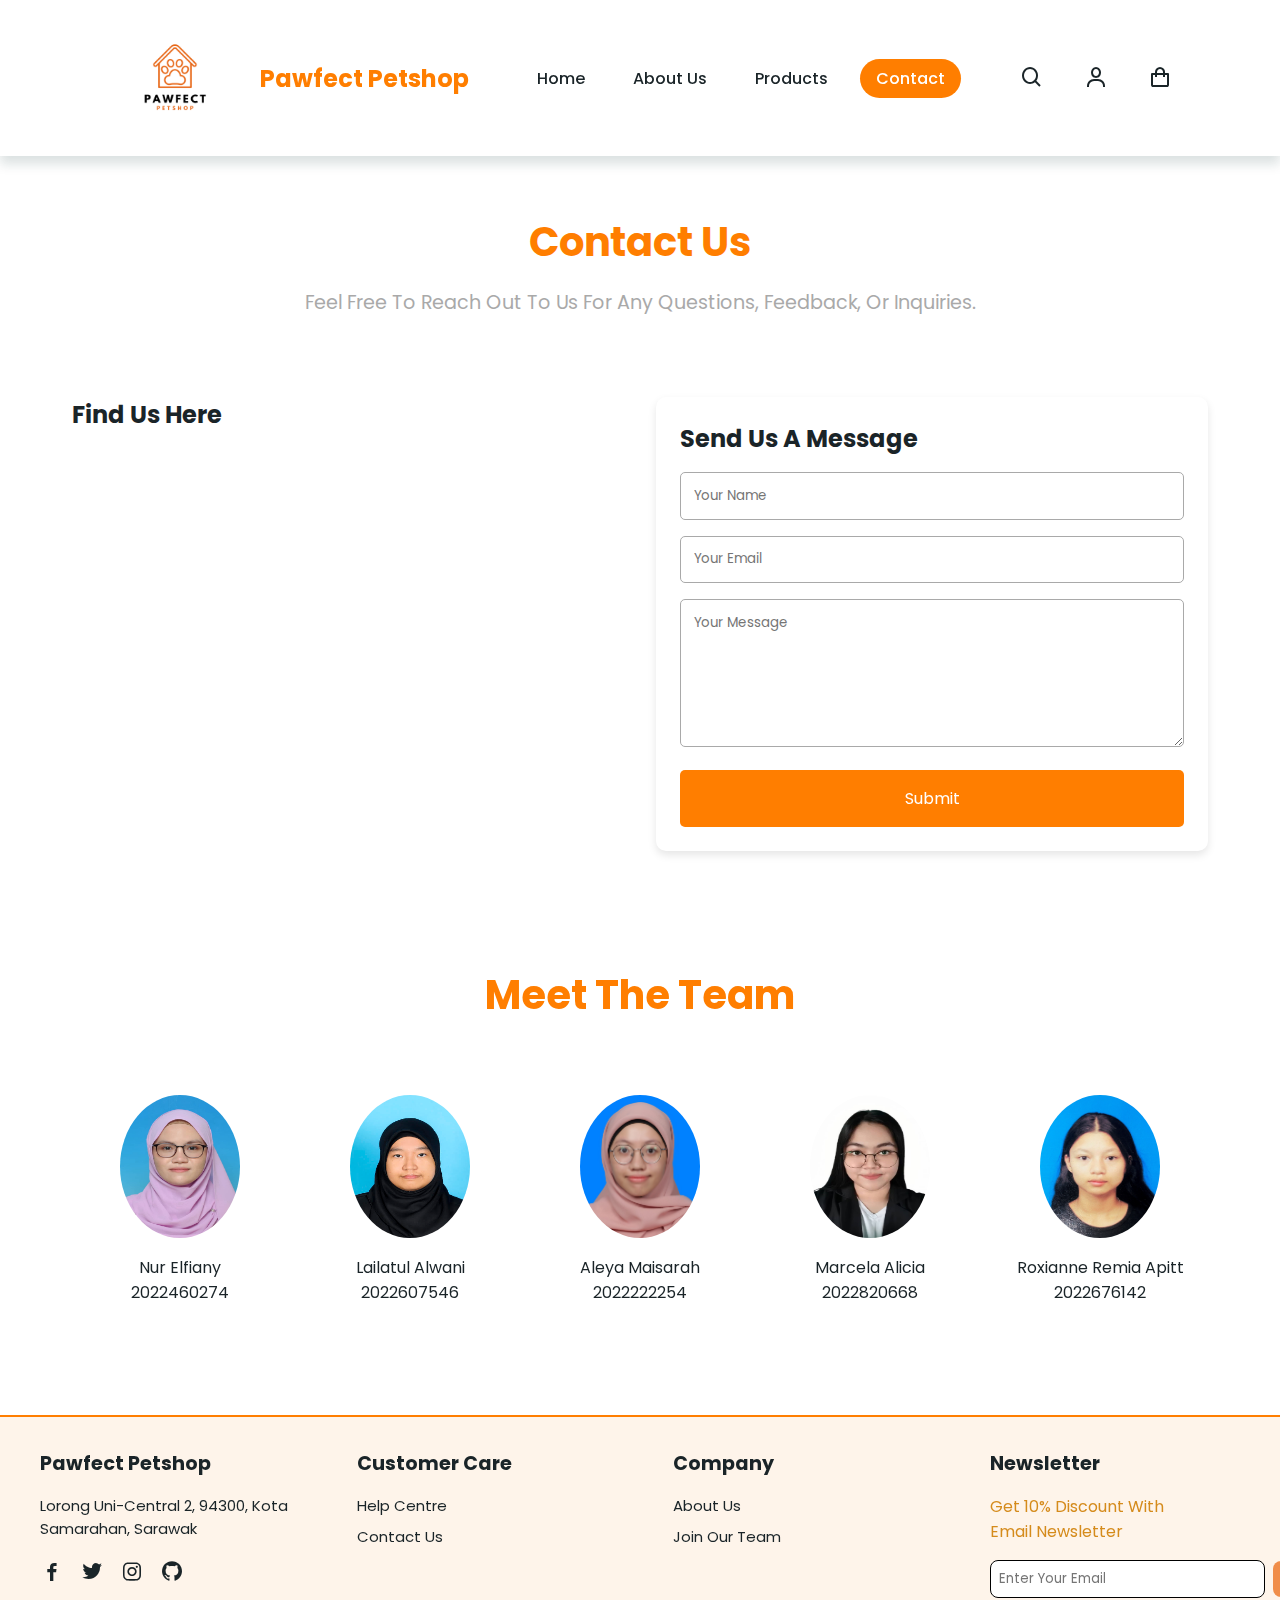
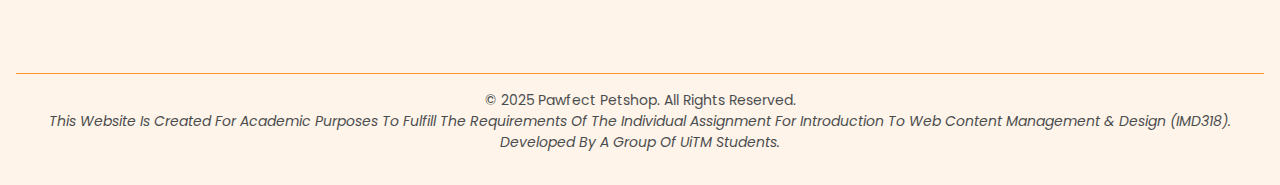
<file: contact.html>
<!DOCTYPE html>
<html lang="en">
<head>
   <meta charset="UTF-8">
   <meta name="viewport" content="width=device-width, initial-scale=1.0">
   <title>Pawfect Petshop</title>
   <link rel="stylesheet" href="style.css">
   <link href='https://unpkg.com/boxicons@2.1.4/css/boxicons.min.css' rel='stylesheet'>
   <link rel= "shortcut Icon" type="image/png" href="icon/pawfect.png">
   <link rel="stylesheet" href="https://cdn.jsdelivr.net/npm/swiper@11/swiper-bundle.min.css" />
<style>
   .navbar a.active {
   color: white; 
   background-color: var(--light-orange-color); 
   border-radius: 5rem; 
}
</style>
</head>

<body>
   <header>
      <div class="logo-container">
         <img src="icon/pawfect.png" alt="Logo" width="150" height="auto">
         <a href="index.html" class="logo">Pawfect Petshop</a>
      </div>
      
      <div class="bx bx-menu" id="menu-icon"></div>

      <ul class="navbar">
         <li><a href="index.html">Home</a></li>
         <li><a href="about.html">About Us</a></li>
         <li><a href="products.html">Products</a></li>
         <li><a href="contact.html" class="active">Contact</a></li>

      </ul>

      <div class="icons">
         <i class='bx bx-search'></i>
         <i class="bx bx-user" id="userIcon"></i>
         <div id="userProfile" style="display: none;">
             <h3>Welcome, User!</h3>
             <p>Please Log In first!</p>
         </div>
         <i class='bx bx-shopping-bag'></i>
       </div>
   </header>
   

  <section class="contact-section">
    <div class="contact-header">
      <h1>Contact Us</h1>
      <p>Feel free to reach out to us for any questions, feedback, or inquiries.</p>
    </div>
    <div class="contact-grid">
      <div>
        <h2>Find Us Here</h2>
        <iframe 
          src="https://www.google.com/maps/embed?pb=!1m18!1m12!1m3!1d3959.123456!2d110.1234567!3d1.2345678!2m3!1f0!2f0!3f0!3m2!1i1024!2i768!4f13.1!3m3!1m2!1s0x31fbc1234abcd567%3A0x123456789abcd1234!2sLorong%20Uni-Central%202%2C%2094300%20Kota%20Samarahan%2C%20Sarawak!5e0!3m2!1sen!2smy!4v1234567890" 
          allowfullscreen="" loading="lazy" referrerpolicy="no-referrer-when-downgrade">
        </iframe>
      </div>
      
      <div class="contact-form">
        <h2>Send Us a Message</h2>
        <form action="#" method="post">
          <input type="text" name="name" placeholder="Your Name" required>
          <input type="email" name="email" placeholder="Your Email" required>
          <textarea name="message" rows="6" placeholder="Your Message" required></textarea>
          <button type="submit">Submit</button>
        </form>
      </div>
    </div>
  </section>

  <section id="team">
   <h1>Meet the Team</h1>
   <div class="team-container">
      <div class="team-member">
         <img src="team members/el.jpg" alt="Member 1">
         <p>Nur Elfiany</p>
         <p>2022460274</p>
      </div>
      <div class="team-member">
         <img src="team members/laila.jpg"Member 2">
         <p>Lailatul Alwani </p>
         <p>2022607546</p>
      </div>
      <div class="team-member">
         <img src="team members/aleya.jpg" alt="Member 3">
         <p>Aleya Maisarah</p>
         <p>2022222254</p>
      </div>
      <div class="team-member">
         <img src="team members/marcela.jpg" alt="Member 4">
         <p>Marcela Alicia</p>
         <p>2022820668</p>
      </div>
      <div class="team-member">
         <img src="team members/roxianne.jpg" alt="Member 5">
         <p>Roxianne Remia Apitt</p>
         <p>2022676142</p>
      </div>
   </div>
</section>


  <script src="main.js"></script>
</body>
</html>


<section class="footer" id="footer">
   <div class="footer-container">
      <div class="footer-box">
         <a href="index.html" class="logo">Pawfect Petshop</a>
         <p>
           <a href="https://www.google.com/maps/place/Lorong+Uni-Central+2,+94300+Kota+Samarahan,+Sarawak" 
           target="_blank" rel="noopener noreferrer">
              Lorong Uni-Central 2, 94300, Kota Samarahan, Sarawak
           </a>
        </p>
        
         <div class="social">
           <a href="https://web.facebook.com/?_rdc=1&_rdr" target="_blank" rel="noopener noreferrer">
               <i class='bx bxl-facebook'></i>
            </a>
       <a href="https://twitter.com/" target="_blank" rel="noopener noreferrer">
          <i class='bx bxl-twitter'></i>
       </a>
       <a href="https://www.instagram.com/" target="_blank" rel="noopener noreferrer">
          <i class='bx bxl-instagram'></i>
       </a>
       <a href="https://github.com/" target="_blank" rel="noopener noreferrer">
          <i class='bx bxl-github'></i>
       </a>
         </div>
      </div>

      <div class="footer-box">
         <h2>Customer Care</h2>
         <a href="#" id="helpLink">Help Centre</a>

         <script>
         document.getElementById('helpLink').addEventListener('click', function(event) {
            event.preventDefault();
            alert("For help, check out our FAQ section or reach out to us at support@pawfectpetshop.com");
         });
         </script>
         
         <a href="contact.html">Contact Us</a>
      </div>

      <div class="footer-box">
         <h2>Company</h2>
         <a href="about.html">About Us</a>
         <a href="#" id="joinLink">Join Our Team</a>

         <script>
         document.getElementById('joinLink').addEventListener('click', function(event) {
            event.preventDefault();
            alert("Interested in joining us? Please send your resume to jobs@pawfectpetshop.com.");
         });
         </script>
         
      </div>

      <div class="footer-box">
       <h2>Newsletter</h2>
       <p>Get 10% Discount with <br>Email Newsletter</p>
       <form id="newsletterForm">
          <input type="email" id="email" placeholder="Enter Your Email" required>
          <button type="submit">Subscribe</button>
       </form>
       <br>
       <p id="thankYouMessage" style="display: none;">Thank you for subscribing!</p>
    </div>
    
    <script>
    document.getElementById('newsletterForm').addEventListener('submit', function(event) {
       event.preventDefault(); 
       const email = document.getElementById('email').value;
       if (email) {
          document.getElementById('thankYouMessage').style.display = 'block';
          document.getElementById('email').value = '';
       } else {
          alert("Please enter a valid email address.");
       }
    });
    </script>
    
   </div>

<div class="footer-bottom">
<p>© 2025 Pawfect Petshop. All Rights Reserved.</p>
<p><i>This website is created for academic purposes to fulfill the requirements of the individual assignment for Introduction to Web Content Management & Design (IMD318).</i></p>
<p><i>Developed by a group of UiTM students.</i></p>
</div>
</section>


</body>
</html>
</file>
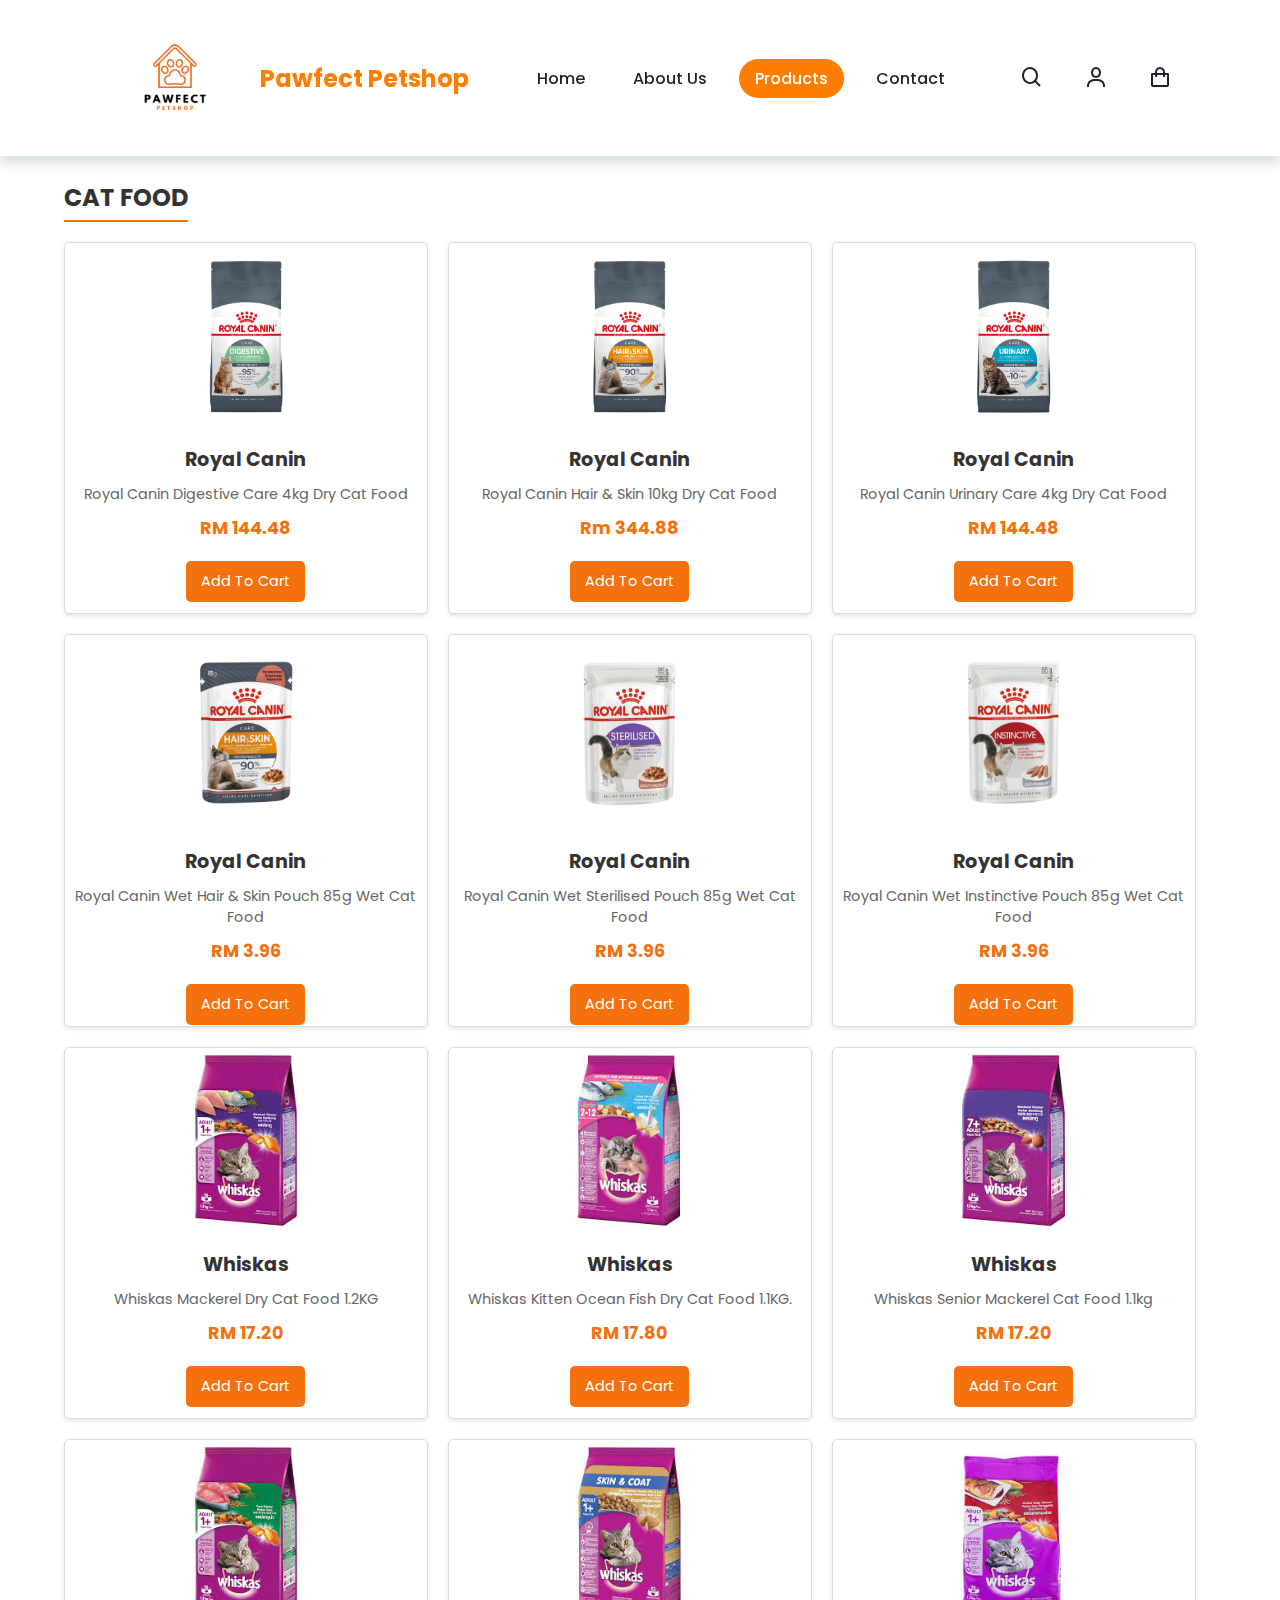
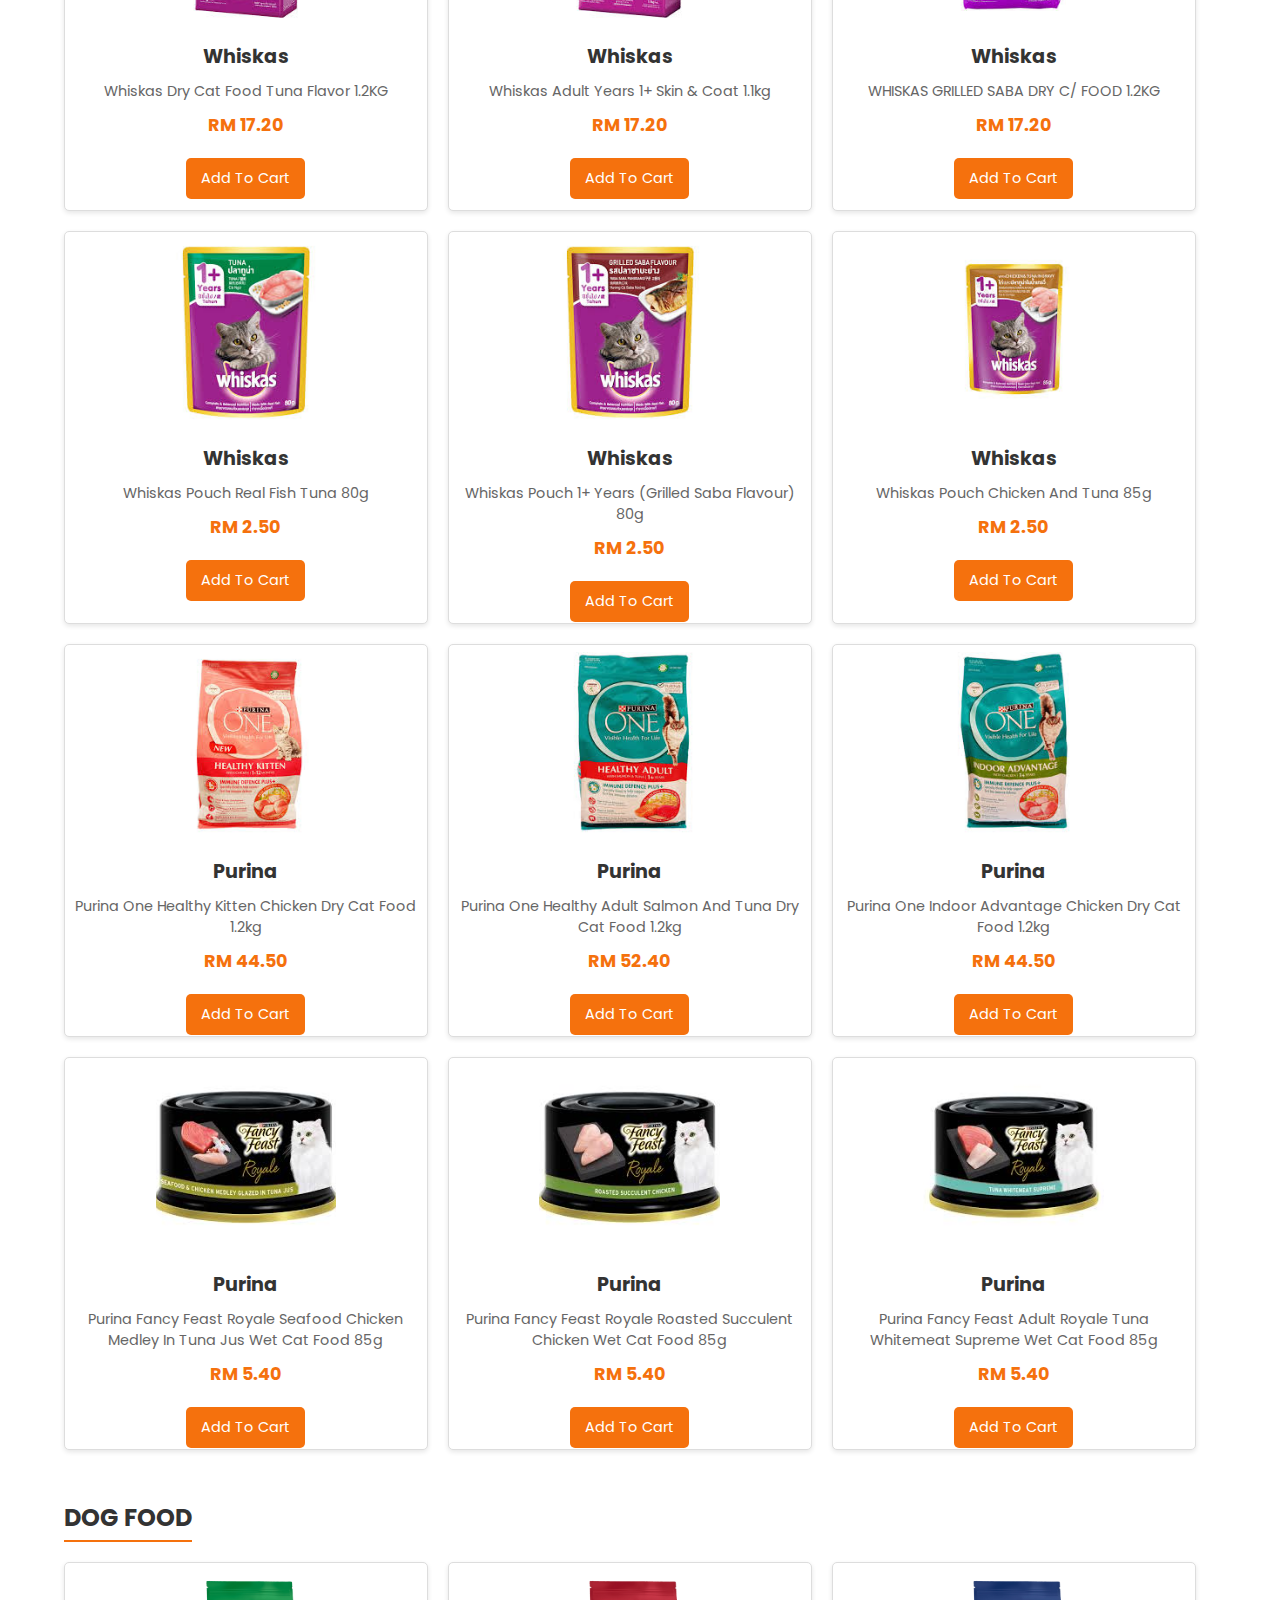
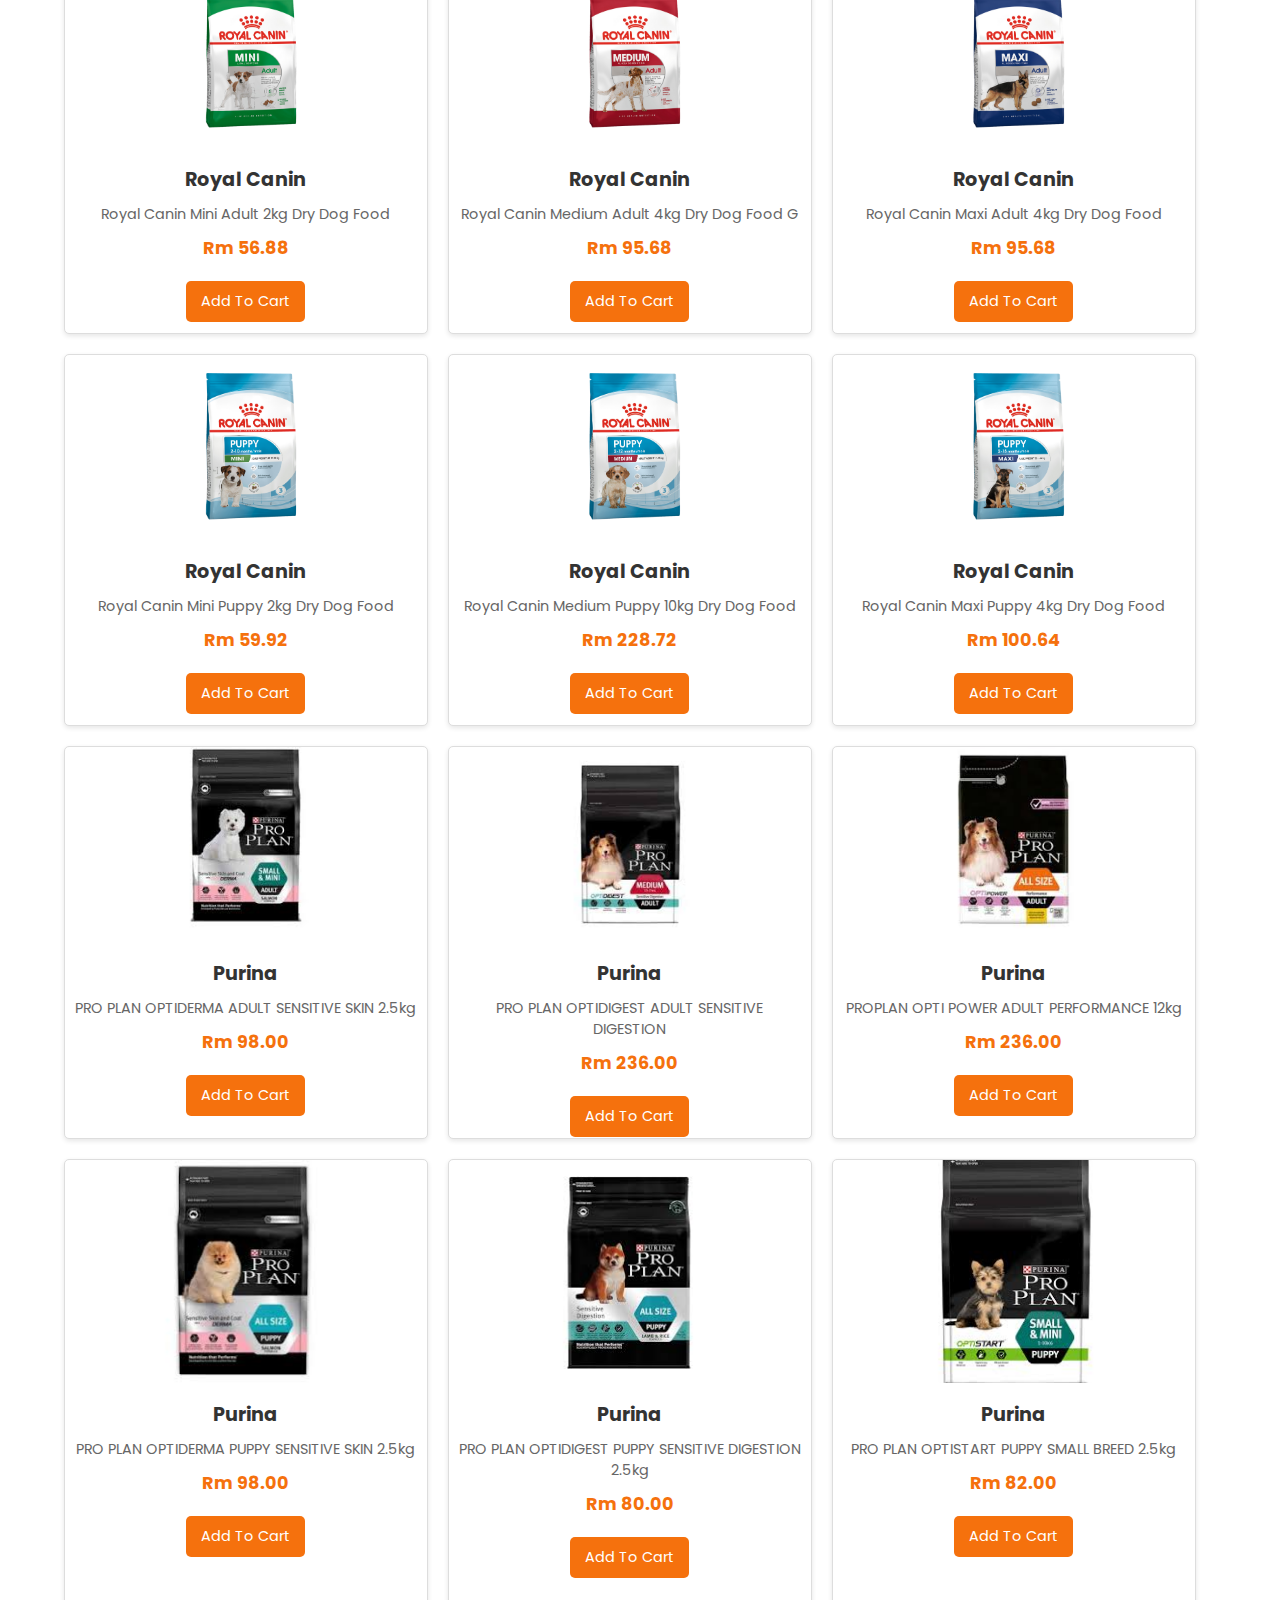
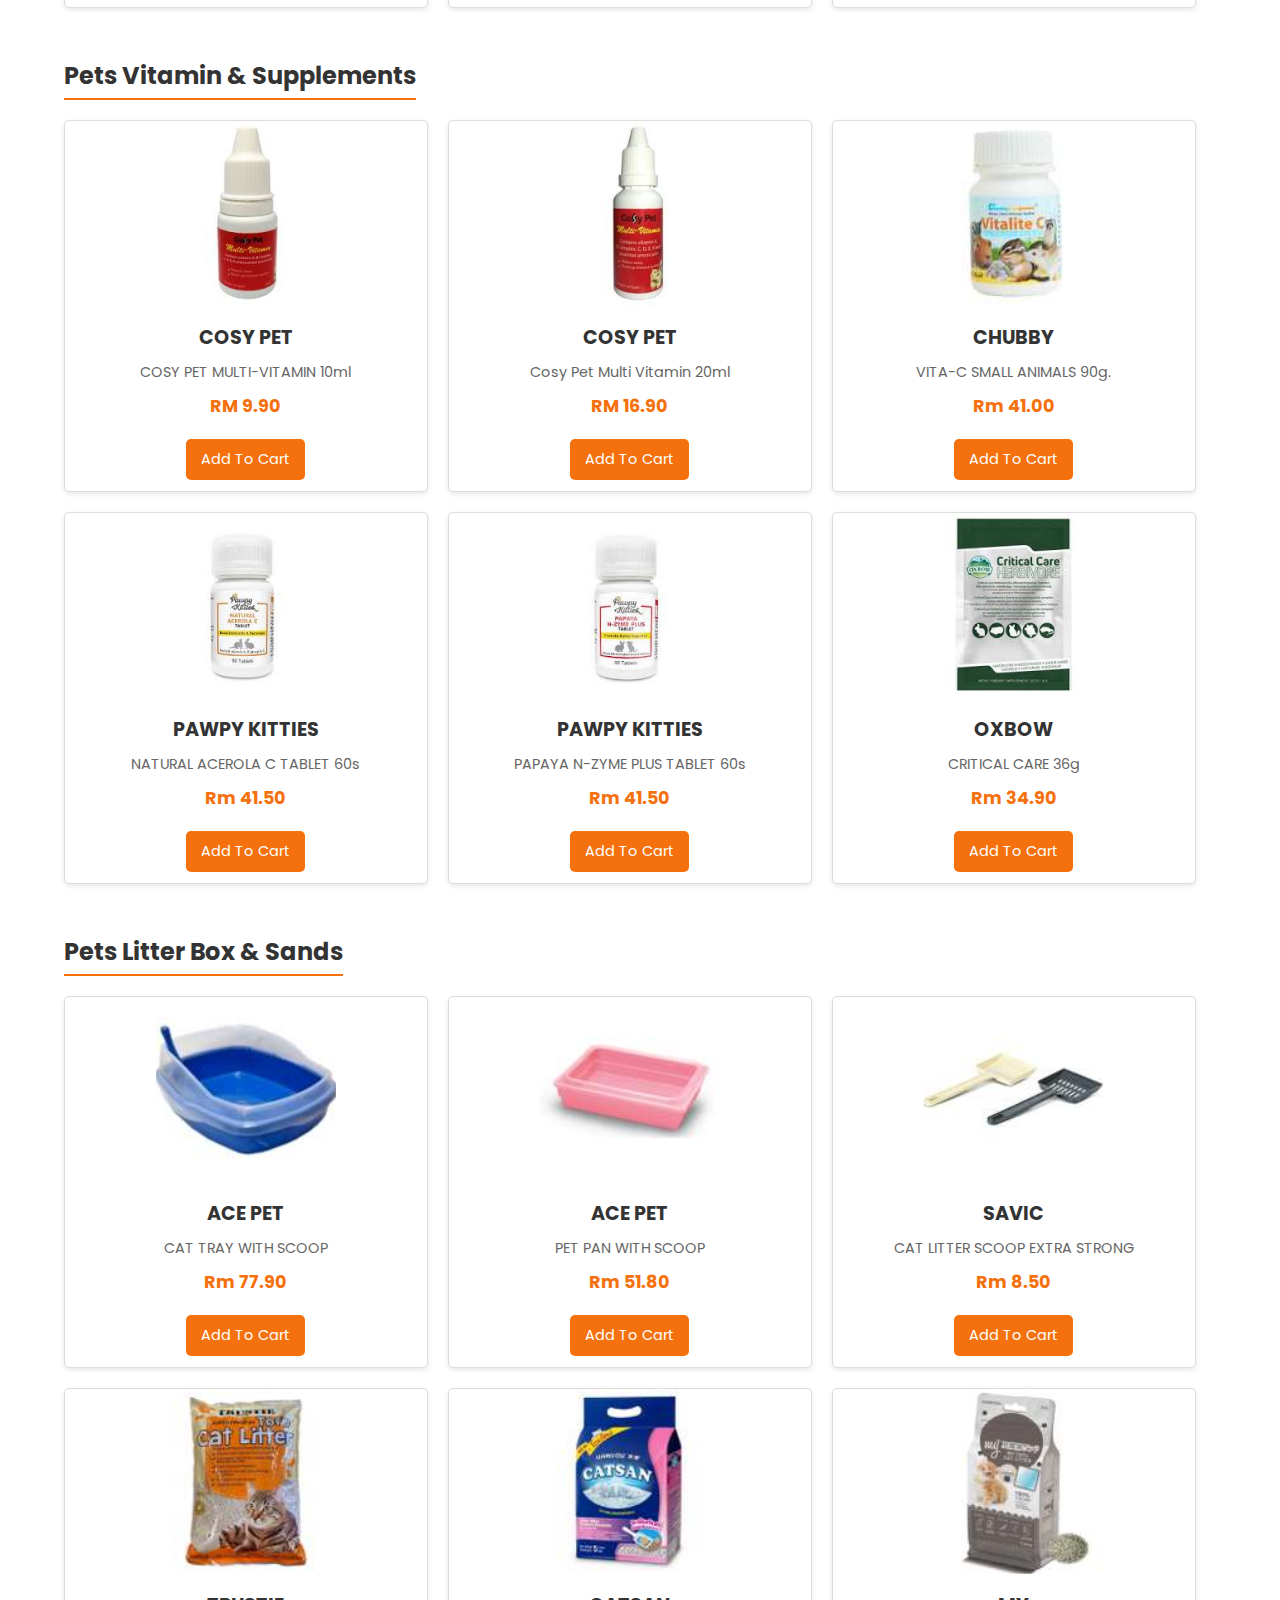
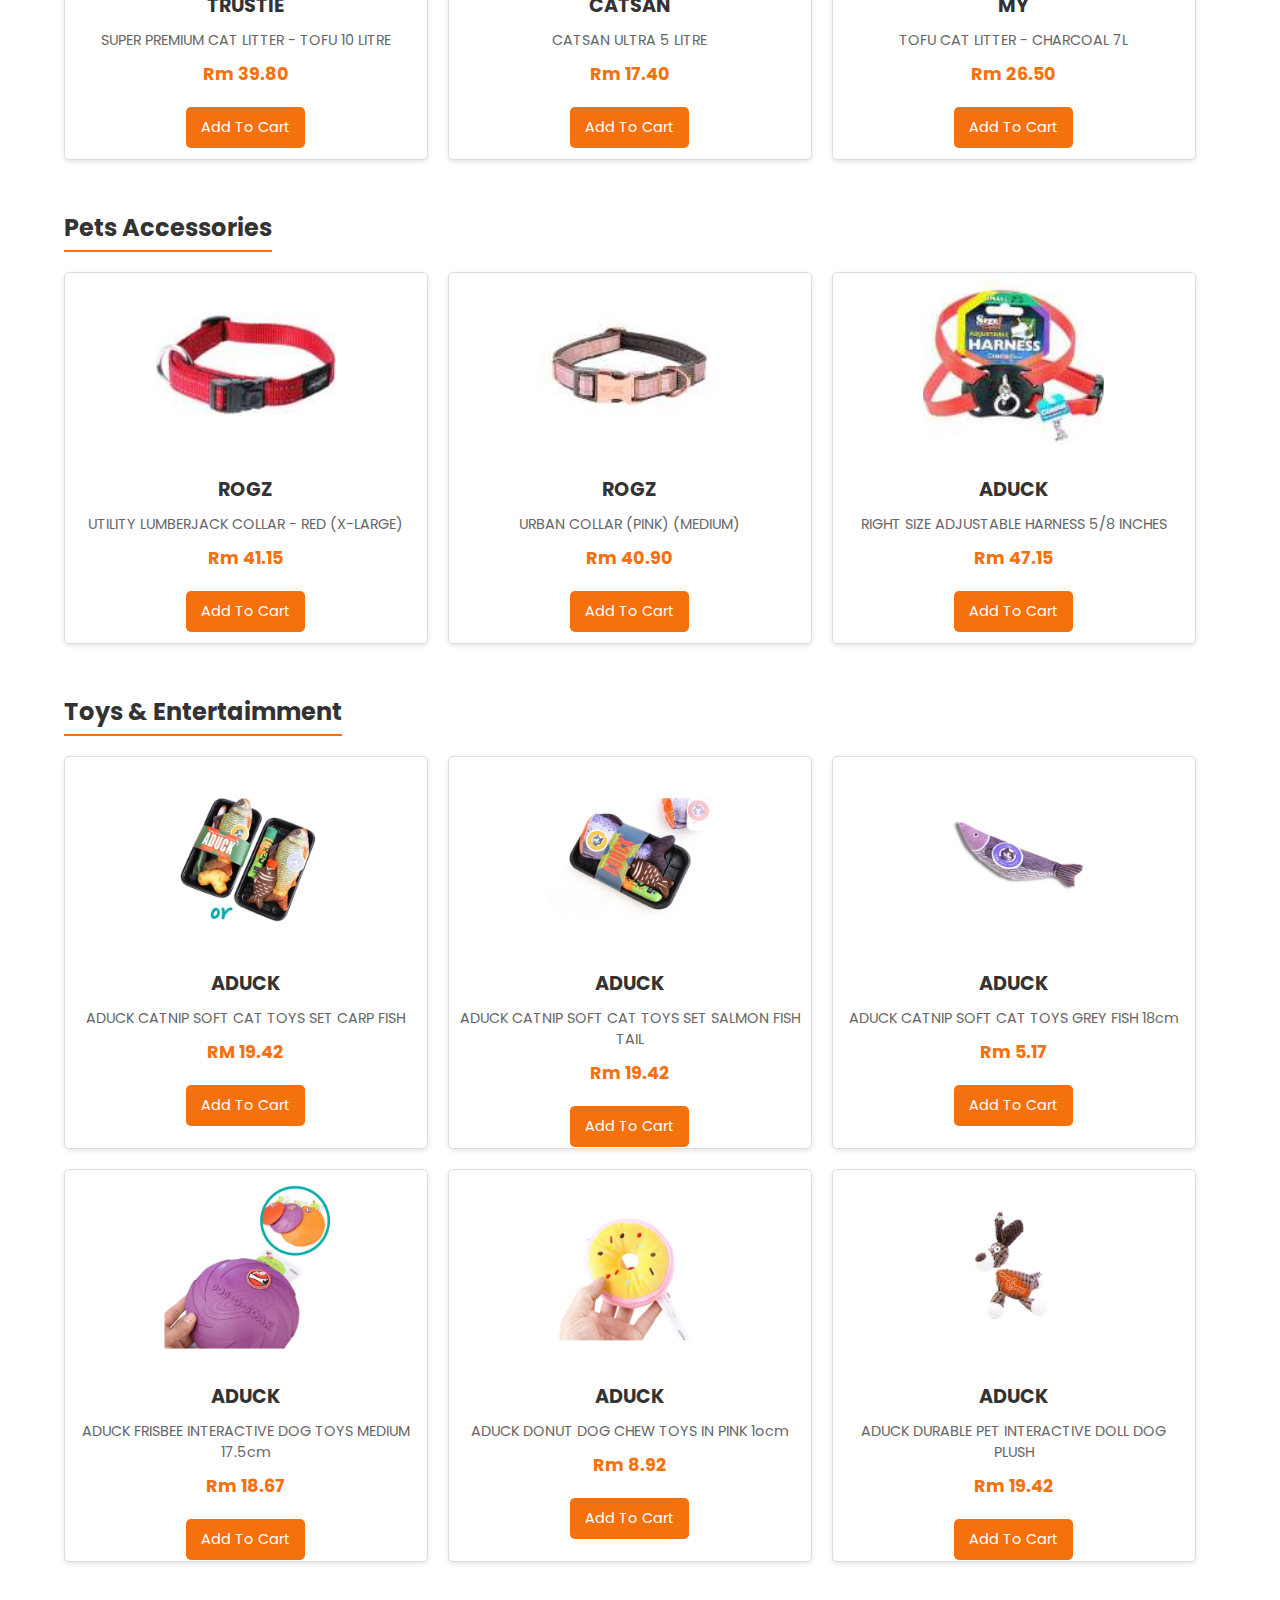
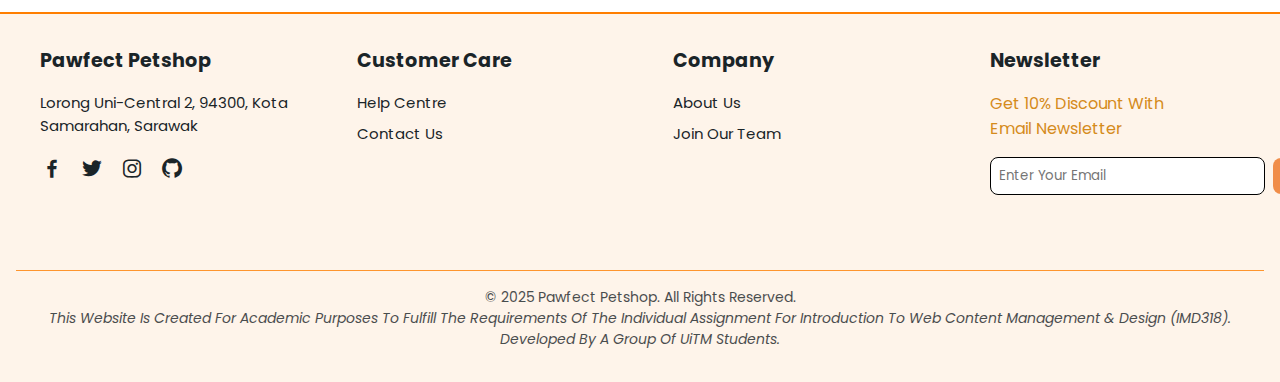
<file: products.html>
<!DOCTYPE html>
<html lang="en">

<head>
  <meta charset="UTF-8">
  <meta name="viewport" content="width=device-width, initial-scale=1.0">
  <title>Products</title>
  <link rel="stylesheet" href="style.css">
  <link href='https://unpkg.com/boxicons@2.1.4/css/boxicons.min.css' rel='stylesheet'>
  <link rel="shortcut Icon" type="image/png" href="icon/pawfect.png">
  <link rel="stylesheet" href="https://cdn.jsdelivr.net/npm/swiper@11/swiper-bundle.min.css" />
  <style>
    .navbar a.active {
   color: white; 
   background-color: var(--light-orange-color); 
   border-radius: 5rem; 
}

.container{
  margin-top: 100px;
}
  </style>
</head>

<body>
  <header>
    <div class="logo-container">
      <img src="icon/pawfect.png" alt="Logo" width="150" height="auto">
      <a href="index.html" class="logo">Pawfect Petshop</a>
    </div>

    <div class="bx bx-menu" id="menu-icon"></div>

    <ul class="navbar">
      <li><a href="index.html">Home</a></li>
      <li><a href="about.html">About Us</a></li>
      <li><a href="products.html"class="active">Products</a></li>
      <li><a href="contact.html">Contact</a></li>
    </ul>


    <div class="icons">
      <i class='bx bx-search'></i>
      <i class="bx bx-user" id="userIcon"></i>
      <div id="userProfile" style="display: none;">
          <h3>Welcome, User!</h3>
          <p>Please Log In first!</p>
      </div>
      <i class='bx bx-shopping-bag'></i>
    </div>
  </header>


  <div class="container">

    <div class="category">
      <h2> CAT FOOD </h2>
      <div class="products">
        <div class="product-card">
          <img src="products/Royal Canin Digestive Care.png" alt="Cat Food" style="width: 50%; height: 50%;">
          <h3>Royal Canin</h3>
          <p>Royal Canin Digestive Care 4kg Dry Cat Food </p>
          <p class="price">RM 144.48</p>
        </div>

        <div class="product-card">
          <img src="products/Royal Canin Hair & Skin.png" alt="Cat Food" style="width: 50%; height: 50%;">
          <h3>Royal Canin</h3>
          <p>Royal Canin Hair & Skin 10kg Dry Cat Food</p>
          <p class="price">Rm 344.88</p>
        </div>

        <div class="product-card">
          <img src="products/Royal Canin Urinary Care.png" alt="Cat Food" style="width: 50%; height: 50%;">
          <h3>Royal Canin</h3>
          <p>Royal Canin Urinary Care 4kg Dry Cat Food</p>
          <p class="price">RM 144.48</p>
        </div>

        <div class="product-card">
          <img src="products/Royal Canin Wet Hair & Skin Pouch.png" alt="Cat Food" style="width: 50%; height: 50%;">
          <h3>Royal Canin</h3>
          <p>Royal Canin Wet Hair & Skin Pouch 85g Wet Cat Food</p>
          <p class="price">RM 3.96</p>
        </div>

        <div class="product-card">
          <img src="products/Royal Canin Wet Sterilised Pouch.png" alt="Cat Food" style="width: 50%; height: 50%;">
          <h3>Royal Canin</h3>
          <p>Royal Canin Wet Sterilised Pouch 85g Wet Cat Food</p>
          <p class="price">RM 3.96</p>
        </div>

        <div class="product-card">
          <img src="products/Royal Canin Wet Instinctive Pouch.png" alt="Cat Food" style="width: 50%; height: 50%;">
          <h3>Royal Canin</h3>
          <p>Royal Canin Wet Instinctive Pouch 85g Wet Cat Food</p>
          <p class="price">RM 3.96</p>
        </div>

        <div class="product-card">
          <img src="products/Whiskas Mackerel Dry Cat Food.jpg" alt="Cat Food" style="width: 50%; height: 50%;">
          <h3>Whiskas</h3>
          <p>Whiskas Mackerel Dry Cat Food 1.2KG</p>
          <p class="price">RM 17.20</p>
        </div>

        <div class="product-card">
          <img src="products/Whiskas Kitten Ocean Fish Dry Cat Food.jpg" alt="Cat Food"
            style="width: 50%; height: 50%;">
          <h3>Whiskas</h3>
          <p>Whiskas Kitten Ocean Fish Dry Cat Food 1.1KG.</p>
          <p class="price">RM 17.80</p>
 
        </div>

        <div class="product-card">
          <img src="products/Whiskas Senior Mackerel Cat Food.jpg" alt="Cat Food" style="width: 50%; height: 50%;">
          <h3>Whiskas</h3>
          <p>Whiskas Senior Mackerel Cat Food 1.1kg</p>
          <p class="price">RM 17.20</p>
 
        </div>

        <div class="product-card">
          <img src="products/Whiskas Dry Cat food Tuna Flavor.jpg" alt="Cat Food" style="width: 50%; height: 50%;">
          <h3>Whiskas</h3>
          <p>Whiskas Dry Cat food Tuna Flavor 1.2KG</p>
          <p class="price">RM 17.20</p>
 
        </div>

        <div class="product-card">
          <img src="products/Whiskas Adult Years 1+ Skin & Coat (Chicken & Salmon Flavour).jpg" alt="Cat Food"
            style="width: 50%; height: 50%;">
          <h3>Whiskas</h3>
          <p>Whiskas Adult Years 1+ Skin & Coat 1.1kg</p>
          <p class="price">RM 17.20</p>
 
        </div>

        <div class="product-card">
          <img src="products/WHISKAS GRILLED SABA DRY.jpg" alt="Cat Food" style="width: 50%; height: 50%;">
          <h3>Whiskas</h3>
          <p>WHISKAS GRILLED SABA DRY C/ FOOD 1.2KG</p>
          <p class="price">RM 17.20</p>
 
        </div>

        <div class="product-card">
          <img src="products/Whiskas Pouch Real Fish Tuna.jpg" alt="Cat Food" style="width: 50%; height: 50%;">
          <h3>Whiskas</h3>
          <p>Whiskas Pouch Real Fish Tuna 80g</p>
          <p class="price">RM 2.50</p>
 
        </div>

        <div class="product-card">
          <img src="products/Whiskas Pouch 1+ Years (Grilled Saba Flavour).jpg" alt="Cat Food"
            style="width: 50%; height: 50%;">
          <h3>Whiskas</h3>
          <p>Whiskas Pouch 1+ Years (Grilled Saba Flavour) 80g</p>
          <p class="price">RM 2.50</p>
 
        </div>

        <div class="product-card">
          <img src="products/Whiskas Pouch Chicken and Tuna.jpg" alt="Cat Food" style="width: 50%; height: 50%;">
          <h3>Whiskas</h3>
          <p>Whiskas Pouch Chicken and Tuna 85g</p>
          <p class="price">RM 2.50</p>
 
        </div>

        <div class="product-card">
          <img src="products/Purina One Healthy Kitten Chicken Dry Cat Food.jpg" alt="Cat Food"
            style="width: 50%; height: 50%;">
          <h3>Purina</h3>
          <p>Purina One Healthy Kitten Chicken Dry Cat Food 1.2kg</p>
          <p class="price">RM 44.50</p>
 
        </div>

        <div class="product-card">
          <img src="products/Purina One Healthy Adult Salmon and Tuna Dry Cat Food.jpg" alt="Cat Food"
            style="width: 50%; height: 50%;">
          <h3>Purina</h3>
          <p>Purina One Healthy Adult Salmon and Tuna Dry Cat Food 1.2kg</p>
          <p class="price">RM 52.40</p>
 
        </div>

        <div class="product-card">
          <img src="products/Purina One Indoor Advantage Chicken Dry Cat Food.jpg" alt="Cat Food"
            style="width: 50%; height: 50%;">
          <h3>Purina</h3>
          <p>Purina One Indoor Advantage Chicken Dry Cat Food 1.2kg</p>
          <p class="price">RM 44.50</p>
 
        </div>

        <div class="product-card">
          <img src="products/Purina Fancy Feast Royale Seafood Chicken Medley in Tuna Jus Wet Cat Food 85g.jpg"
            alt="Cat Food" style="width: 50%; height: 50%;">
          <h3>Purina</h3>
          <p>Purina Fancy Feast Royale Seafood Chicken Medley in Tuna Jus Wet Cat Food 85g</p>
          <p class="price">RM 5.40</p>
 
        </div>

        <div class="product-card">
          <img src="products/Purina Fancy Feast Royale Roasted Succulent Chicken Wet Cat Food.jpg" alt="Cat Food"
            style="width: 50%; height: 50%;">
          <h3>Purina</h3>
          <p>Purina Fancy Feast Royale Roasted Succulent Chicken Wet Cat Food 85g</p>
          <p class="price">RM 5.40</p>
 
        </div>

        <div class="product-card">
          <img src="products/Purina Fancy Feast Adult Royale Tuna Whitemeat Supreme Wet Cat Food.jpg" alt="Cat Food"
            style="width: 50%; height: 50%;">
          <h3>Purina</h3>
          <p>Purina Fancy Feast Adult Royale Tuna Whitemeat Supreme Wet Cat Food 85g</p>
          <p class="price">RM 5.40</p>
 
        </div>
      </div>
    </div>

    <div class="category">
      <h2> DOG FOOD </h2>
      <div class="products">
        <div class="product-card">
          <img src="products/Royal Canin Mini Adult 2kg Dry Dog Food.png" alt="Dog Food"
            style="width: 50%; height: 50%;">
          <h3>Royal Canin</h3>
          <p>Royal Canin Mini Adult 2kg Dry Dog Food </p>
          <p class="price">Rm 56.88</p>
 
        </div>

        <div class="product-card">
          <img src="products/Royal Canin Medium Adult 4kg Dry Dog Food.png" alt="Dog Food"
            style="width: 50%; height: 50%;">
          <h3>Royal Canin</h3>
          <p>Royal Canin Medium Adult 4kg Dry Dog Food g</p>
          <p class="price">Rm 95.68</p>
 
        </div>

        <div class="product-card">
          <img src="products/Royal Canin Maxi Adult 4kg Dry Dog Food.png" alt="Dog Food"
            style="width: 50%; height: 50%;">
          <h3>Royal Canin</h3>
          <p>Royal Canin Maxi Adult 4kg Dry Dog Food</p>
          <p class="price">Rm 95.68</p>
 
        </div>

        <div class="product-card">
          <img src="products/Royal Canin Mini Puppy 2kg Dry Dog Food.png" alt="Dog Food"
            style="width: 50%; height: 50%;">
          <h3>Royal Canin</h3>
          <p>Royal Canin Mini Puppy 2kg Dry Dog Food</p>
          <p class="price">Rm 59.92</p>
 
        </div>

        <div class="product-card">
          <img src="products/Royal Canin Medium Puppy 10kg Dry Dog Food.png" alt="Dog Food"
            style="width: 50%; height: 50%;">
          <h3>Royal Canin</h3>
          <p>Royal Canin Medium Puppy 10kg Dry Dog Food</p>
          <p class="price">Rm 228.72</p>
 
        </div>

        <div class="product-card">
          <img src="products/Royal Canin Maxi Puppy 4kg Dry Dog Food.png" alt="Dog Food"
            style="width: 50%; height: 50%;">
          <h3>Royal Canin</h3>
          <p>Royal Canin Maxi Puppy 4kg Dry Dog Food</p>
          <p class="price">Rm 100.64</p>
 
        </div>

        <div class="product-card">
          <img src="products/PURINA PRO PLAN OPTIDERMA ADULT SENSITIVE SKIN.jpg" alt="Dog Food"
            style="width: 50%; height: 50%;">
          <h3>Purina</h3>
          <p>PRO PLAN OPTIDERMA ADULT SENSITIVE SKIN 2.5kg</p>
          <p class="price">Rm 98.00</p>
 
        </div>

        <div class="product-card">
          <img src="products/PURINA PRO PLAN OPTIDIGEST ADULT SENSITIVE DIGESTION 12kg.jpg" alt="Dog Food"
            style="width: 50%; height: 50%;">
          <h3>Purina</h3>
          <p>PRO PLAN OPTIDIGEST ADULT SENSITIVE DIGESTION </p>
          <p class="price">Rm 236.00</p>
 
        </div>

        <div class="product-card">
          <img src="products/PURINA PROPLAN OPTI POWER ADULT PERFORMANCE.jpg" alt="Dog Food"
            style="width: 50%; height: 50%;">
          <h3>Purina</h3>
          <p>PROPLAN OPTI POWER ADULT PERFORMANCE 12kg</p>
          <p class="price">Rm 236.00</p>
 
        </div>

        <div class="product-card">
          <img src="products/PURINA PRO PLAN OPTIDERMA PUPPY SENSITIVE SKIN.jpg" alt="Dog Food"
            style="width: 50%; height: 50%;">
          <h3>Purina</h3>
          <p>PRO PLAN OPTIDERMA PUPPY SENSITIVE SKIN 2.5kg</p>
          <p class="price">Rm 98.00</p>
 
        </div>

        <div class="product-card">
          <img src="products/PURINA PRO PLAN OPTIDIGEST PUPPY SENSITIVE DIGESTION 2.5kg.jpg" alt="Dog Food"
            style="width: 50%; height: 50%;">
          <h3>Purina</h3>
          <p>PRO PLAN OPTIDIGEST PUPPY SENSITIVE DIGESTION 2.5kg</p>
          <p class="price">Rm 80.00</p>
 
        </div>

        <div class="product-card">
          <img src="products/PURINA PRO PLAN OPTISTART PUPPY SMALL BREED.jpg" alt="Dog Food"
            style="width: 50%; height: 50%;">
          <h3>Purina</h3>
          <p>PRO PLAN OPTISTART PUPPY SMALL BREED 2.5kg</p>
          <p class="price">Rm 82.00</p>
 
        </div>

      </div>
    </div>

    <div class="category">
      <h2> Pets Vitamin & Supplements </h2>
      <div class="products">
        <div class="product-card">
          <img src="products/Cosy Pet Multi Vitamin 10ml.jpg" alt="Vitamin" style="width: 50%; height: 50%;">
          <h3>COSY PET</h3>
          <p>COSY PET MULTI-VITAMIN 10ml</p>
          <p class="price">RM 9.90</p>
 
        </div>

        <div class="product-card">
          <img src="products/COSY PET MULTI-VITAMIN 20ml.jpg" alt="Vitamin" style="width: 50%; height: 50%;">
          <h3>COSY PET</h3>
          <p>Cosy Pet Multi Vitamin 20ml</p>
          <p class="price">RM 16.90</p>
 
        </div>

        <div class="product-card">
          <img src="products/VITA-C SMALL ANIMALS 90g.jpg" alt="Vitamin" style="width: 50%; height: 50%;">
          <h3>CHUBBY</h3>
          <p>VITA-C SMALL ANIMALS 90g.</p>
          <p class="price">Rm 41.00</p>
 
        </div>

        <div class="product-card">
          <img src="products/NATURAL ACEROLA C TABLET 60s.jpg" alt="Supplements" style="width: 50%; height: 50%;">
          <h3>PAWPY KITTIES</h3>
          <p>NATURAL ACEROLA C TABLET 60s</p>
          <p class="price">Rm 41.50</p>
 
        </div>

        <div class="product-card">
          <img src="products/PAPAYA N-ZYME PLUS TABLET 60s.jpg" alt="Supplements" style="width: 50%; height: 50%;">
          <h3>PAWPY KITTIES</h3>
          <p>PAPAYA N-ZYME PLUS TABLET 60s</p>
          <p class="price">Rm 41.50</p>
 
        </div>

        <div class="product-card">
          <img src="products/CRITICAL CARE 36g.jpg" alt="Supplements" style="width: 50%; height: 50%;">
          <h3>OXBOW</h3>
          <p>CRITICAL CARE 36g</p>
          <p class="price">Rm 34.90</p>
 
        </div>

      </div>
    </div>

    <div class="category">
      <h2> Pets Litter Box & Sands </h2>
      <div class="products">
        <div class="product-card">
          <img src="products/CAT TRAY WITH SCOOP.jpg" alt="Box Litter" alt="Pet Litter"
            style="width: 50%; height: 50%;">
          <h3>ACE PET</h3>
          <p>CAT TRAY WITH SCOOP</p>
          <p class="price">Rm 77.90</p>
 
        </div>

        <div class="product-card">
          <img src="products/PET PAN WITH SCOOP.jpg" alt="Box Litter" alt="Pet Litter" style="width: 50%; height: 50%;">
          <h3>ACE PET</h3>
          <p>PET PAN WITH SCOOP</p>
          <p class="price">Rm 51.80</p>
 
        </div>

        <div class="product-card">
          <img src="products/CAT LITTER SCOOP EXTRA STRONG.jpg" alt="Box Litter" alt="Pet Litter"
            style="width: 50%; height: 50%;">
          <h3>SAVIC</h3>
          <p>CAT LITTER SCOOP EXTRA STRONG</p>
          <p class="price">Rm 8.50</p>
 
        </div>

        <div class="product-card">
          <img src="products/SUPER PREMIUM CAT LITTER - TOFU 10 LITRE.jpg" alt="Box Litter" alt="Pet Litter"
            style="width: 50%; height: 50%;">
          <h3>TRUSTIE</h3>
          <p>SUPER PREMIUM CAT LITTER - TOFU 10 LITRE</p>
          <p class="price">Rm 39.80</p>
 
        </div>

        <div class="product-card">
          <img src="products/CATSAN ULTRA 5 LITRE.jpg" alt="Box Litter" alt="Pet Litter"
            style="width: 50%; height: 50%;">
          <h3>CATSAN</h3>
          <p>CATSAN ULTRA 5 LITRE</p>
          <p class="price">Rm 17.40</p>
 
        </div>

        <div class="product-card">
          <img src="products/TOFU CAT LITTER - CHARCOAL 7L.jpg" alt="Box Litter" alt="Pet Litter"
            style="width: 50%; height: 50%;">
          <h3>MY</h3>
          <p>TOFU CAT LITTER - CHARCOAL 7L</p>
          <p class="price">Rm 26.50</p>
 
        </div>
      </div>
    </div>

    <div class="category">
      <h2> Pets Accessories </h2>
      <div class="products">
        <div class="product-card">
          <img src="products/UTILITY LUMBERJACK COLLAR - RED (X-LARGE).jpg" alt="Pet Collar"
            style="width: 50%; height: 50%;">
          <h3>ROGZ</h3>
          <p>UTILITY LUMBERJACK COLLAR - RED (X-LARGE)</p>
          <p class="price">Rm 41.15</p>
 
        </div>

        <div class="product-card">
          <img src="products/URBAN COLLAR (PINK) (MEDIUM).jpg" alt="Pet Collar" style="width: 50%; height: 50%;">
          <h3>ROGZ</h3>
          <p>URBAN COLLAR (PINK) (MEDIUM)</p>
          <p class="price">Rm 40.90</p>
 
        </div>

        <div class="product-card">
          <img src="products/RIGHT SIZE ADJUSTABLE HARNESS.jpg" alt="Pet Collar" style="width: 50%; height: 50%;">
          <h3>ADUCK</h3>
          <p>RIGHT SIZE ADJUSTABLE HARNESS 5/8 INCHES</p>
          <p class="price">Rm 47.15</p>
 
        </div>
      </div>
    </div>

    <div class="category">
      <h2> Toys & Entertaimment </h2>
      <div class="products">
        <div class="product-card">
          <img src="products/ADUCK CATNIP SOFT CAT TOYS SET CARP FISH.jpg" alt="Pet Toys" style="width: 50%; height: 50%;">
          <h3>ADUCK</h3>
          <p>ADUCK CATNIP SOFT CAT TOYS SET CARP FISH</p>
          <p class="price">RM 19.42</p>
 
        </div>

        <div class="product-card">
          <img src="products/Aduck Catnip Soft Cat Toys Set Salmon Fish Tail.jpg" alt="Pet Toys" style="width: 50%; height: 50%;">
          <h3>ADUCK</h3>
          <p>ADUCK CATNIP SOFT CAT TOYS SET SALMON FISH TAIL</p>
          <p class="price">Rm 19.42</p>
 
        </div>

        <div class="product-card">
          <img src="products/Aduck Catnip Soft Cat Toys Grey Fish 18cm.jpg" alt="Pet Toys" style="width: 50%; height: 50%;">
          <h3>ADUCK</h3>
          <p>ADUCK CATNIP SOFT CAT TOYS GREY FISH 18cm</p>
          <p class="price">Rm 5.17</p>
 
        </div>

        <div class="product-card">
          <img src="products/Aduck Frisbee Interactive Dog Toys Medium 17.5cm.jpg" alt="Pet Toys" style="width: 50%; height: 50%;">
          <h3>ADUCK</h3>
          <p>ADUCK FRISBEE INTERACTIVE DOG TOYS MEDIUM 17.5cm</p>
          <p class="price">Rm 18.67</p>
 
        </div>

        <div class="product-card">
          <img src="products/Aduck Donut Dog Chew Toys In Pink 10cm.jpg" alt="Pet Toys" style="width: 50%; height: 50%;">
          <h3>ADUCK</h3>
          <p>ADUCK DONUT DOG CHEW TOYS IN PINK 1ocm</p>
          <p class="price">Rm 8.92</p>
 
        </div>

        <div class="product-card">
          <img src="products/Aduck Durable Pet Interactive Doll Dog Plush.jpg" alt="Pet Toys" style="width: 50%; height: 50%;">
          <h3>ADUCK</h3>
          <p>ADUCK DURABLE PET INTERACTIVE DOLL DOG PLUSH</p>
          <p class="price">Rm 19.42</p>
 
        </div>
      </div>
    </div>

  </div>

  <section class="footer" id="footer">
    <div class="footer-container">
       <div class="footer-box">
          <a href="index.html" class="logo">Pawfect Petshop</a>
          <p>
            <a href="https://www.google.com/maps/place/Lorong+Uni-Central+2,+94300+Kota+Samarahan,+Sarawak" 
            target="_blank" rel="noopener noreferrer">
               Lorong Uni-Central 2, 94300, Kota Samarahan, Sarawak
            </a>
         </p>
         
          <div class="social">
            <a href="https://web.facebook.com/?_rdc=1&_rdr" target="_blank" rel="noopener noreferrer">
                <i class='bx bxl-facebook'></i>
             </a>
        <a href="https://twitter.com/" target="_blank" rel="noopener noreferrer">
           <i class='bx bxl-twitter'></i>
        </a>
        <a href="https://www.instagram.com/" target="_blank" rel="noopener noreferrer">
           <i class='bx bxl-instagram'></i>
        </a>
        <a href="https://github.com/" target="_blank" rel="noopener noreferrer">
           <i class='bx bxl-github'></i>
        </a>
          </div>
       </div>
 
       <div class="footer-box">
          <h2>Customer Care</h2>
          <a href="#" id="helpLink">Help Centre</a>

          <script>
          document.getElementById('helpLink').addEventListener('click', function(event) {
             event.preventDefault();
             alert("For help, check out our FAQ section or reach out to us at support@pawfectpetshop.com");
          });
          </script>
          
          <a href="contact.html">Contact Us</a>
       </div>
 
       <div class="footer-box">
          <h2>Company</h2>
          <a href="about.html">About Us</a>
          <a href="#" id="joinLink">Join Our Team</a>

          <script>
          document.getElementById('joinLink').addEventListener('click', function(event) {
             event.preventDefault();
             alert("Interested in joining us? Please send your resume to jobs@pawfectpetshop.com.");
          });
          </script>
          
       </div>

       <div class="footer-box">
        <h2>Newsletter</h2>
        <p>Get 10% Discount with <br>Email Newsletter</p>
        <form id="newsletterForm">
           <input type="email" id="email" placeholder="Enter Your Email" required>
           <button type="submit">Subscribe</button>
        </form>
        <br>
        <p id="thankYouMessage" style="display: none;">Thank you for subscribing!</p>
     </div>
     
     <script>
     document.getElementById('newsletterForm').addEventListener('submit', function(event) {
        event.preventDefault(); 
        const email = document.getElementById('email').value;
        if (email) {
           document.getElementById('thankYouMessage').style.display = 'block';
           document.getElementById('email').value = '';
        } else {
           alert("Please enter a valid email address.");
        }
     });
     </script>
     
    </div>

<div class="footer-bottom">
<p>© 2025 Pawfect Petshop. All Rights Reserved.</p>
<p><i>This website is created for academic purposes to fulfill the requirements of the individual assignment for Introduction to Web Content Management & Design (IMD318).</i></p>
<p><i>Developed by a group of UiTM students.</i></p>
</div>
 </section>
 

 
 <script src="main.js"></script>

</body>

</html>
</file>
<file: style.css>
@import url('https://fonts.googleapis.com/css2?family=Montserrat:wght@100..900&family=Poppins:wght@200;300;400;500;600;700;900&display=swap');

* {
  font-family: "Poppins", sans-serif;
  margin: 0;
  padding: 0;
  box-sizing: border-box;
  list-style: none;
  text-decoration: none;
  text-transform: capitalize;
  transition: 0.2s linear;
  scroll-padding-top: 2rem;
  scroll-behavior: smooth;
}
:root {
  --orange-color: rgb(204, 120, 51);
  --light-orange-color: #ff7e00;
  --gray-color: #707070;
  --dark-gray-color: #a9a9a9;
  --text-color: #1a2428;
  --bg-color: #fff;
}
body {
  color: var(--text-color);
}
section {
  padding: 4.5rem 0 1.5rem;
}
.btn{
  display: inline-block;
  margin-top: 1rem;
  border-radius: 5rem;
  background: pink;
  color: var(--light-orange-color);
  padding: .9rem 3.5rem;
  cursor: pointer;
  font-size: 1.7rem;
}
.btn:hover {
  background: var(--gray-color);
}
header {
  position: fixed;
  width: 100%;
  top: 0;
  right: 0;
  z-index: 1000;
  display: flex;
  align-items: center;
  justify-content: space-between;
  background: var(--bg-color);
  box-shadow: 0 8px 11px rgb(14 55 54 / 15%);
  padding: 3px 100px;
  transition: 0.5s;
}
.logo-container {
  display: flex;
  align-items: center;
}
.logo-container img {
  margin-right: 10px;
}
.logo {
  font-size: 24px;
  font-weight: bold;
  text-decoration: none;
  color: var(--light-orange-color);
}
.logo:hover {
  color: var(--dark-gray-color);
}
.navbar {
  display: flex;
  column-gap: 1rem;
}
.navbar a {
  font-size: 1rem;
  font-weight: 500;
  color: var(--text-color);
  padding: 0.5rem 1rem;
  border-radius: 5rem;
  transition: background 0.5s ease, color 0.3s ease;
}
.navbar a:hover,
.navbar .home-active {
  background: var(--light-orange-color);
  color: var(--bg-color);
}

.icons {
  display: flex;
  align-items: center;
  column-gap: 1.5rem;
}
.icons i {
  font-size: 1.5rem; 
  color: var(--text-color);
  padding: 0.5rem; 
  border-radius: 50%; 
  transition: background-color 0.3s ease, color 0.3s ease; 
}
.icons i:hover {
  background-color: var(--light-orange-color); 
  color: var(--bg-color); 
}
#menu-icon {
  font-size: 24px;
  cursor: pointer;
  z-index: 10001;
  display: none; 
}
.home {
  display: flex;
  justify-content: flex-start; 
  align-items: center; 
  min-height: 100vh;
  background: url(images/wallpaper.png);
  background-size: cover;
  background-position: center;
  padding: 4rem; 
}
.home .content {
  max-width: 50rem; 
  text-align: left; 
}
.home .content h3{
  font-size: 6rem;
  color: var(--light-orange-color)
}
.home .content h2{
  font-size: 4rem;
  color: var(--text-color);
  padding: 1rem 0;
  line-height: 1.5;
}
.home .content p{
  font-size: 1.5rem;
  color: var(--orange-color);
  padding: 1rem 0;
  line-height: 1.5;
}
body, html {
  margin: 0;
  padding: 0;
  box-sizing: border-box;
}
.popular-header {
  display: flex;
  flex-direction: column;
  align-items: center;
  justify-content: center;
  text-align: center;
  padding: 5rem 1rem;
  background: linear-gradient(rgba(237, 121, 158, 0.5), rgba(240, 119, 199, 0.5)), 
              url('your-image.jpg') center/cover no-repeat;
  color: white;
  animation: slideIn 1s ease-in-out forwards;
}
  @keyframes slideIn {
    from {
      transform: translateX(200%); 
    }
    to {
      transform: translateX(0);
    }
  }

.popular-header h1 {
  font-size: 2.5rem;
  color: var(--text-color);
  margin-bottom: 1rem;
}
.popular-header span {
  font-size: 1.5rem;
  color: var(--light-orange-color);
  margin-bottom: 1rem;
}
.popular-header .btn {
  font-size: 1.2rem;
  padding: 0.8rem 2.5rem;
  background-color: var(--light-orange-color);
  color: white;
  border-radius: 5rem;
  margin-top: 1.5rem;
  transition: background-color 0.3s ease;
}
.popular-header .btn:hover {
  background-color: var(--orange-color);
}
.popular-container {
  display: flex;
  flex-wrap: wrap;
  justify-content: center;
  gap: 2.5rem;
  padding: 2rem 1rem;
  margin-bottom: 60px;
}
.popular-container .box {
  display: flex;
  flex-direction: column;
  align-items: center;
  text-align: center;
  padding: 20px;
  margin: 10px;
  border-radius: 10px;
  box-shadow: 0 4px 8px rgba(0, 0, 0, 0.1);
  transition: transform 0.3s ease;
  max-width: 250px;
}
.popular-container .box:hover {
  transform: translateY(-10px);
}
.popular-container .box img {
  width: 100px;
  height: 100px;
  object-fit: contain;
  margin-bottom: 15px;
}
.popular-container .box h2 {
  font-size: 1.5rem;
  color: var(--text-color);
  margin-bottom: 0.5rem;
}
.popular-container .box span {
  font-size: 1rem;
  color: var(--gray-color);
}
.customers {
  max-width: 968px;
  margin-left: auto;
  margin-right: auto;
}
.customers h2{
  text-align: center;
  font-size: 1.6rem;
  font-weight: 600;
}
.customers-container{
  display: grid;
  grid-template-columns: repeat(auto-fit, minmax(21rem, auto));
  gap: 1.5rem;
  margin-top: 2rem;
}
.customers-container .box{
  padding: 20px;
  box-shadow: 1px 2px 11px 4px rgb(14 55 54 / 15%);
  border-radius: 0.5rem;
  border-bottom: 7px solid var(--light-orange-color);
}
.customers-container .box:hover{
  transform: translateY(10px);
  transition: 0.2s all linear;
}
.customers-container .box .bx{
  font-size: 24px;
  color: var(--light-orange-color);
}
.customers-container .box .stars .bx{
  font-size: 1rem;
  color: var(--dark-gray-color);
}
.customers-container .box p{
  font-size: 0.938rem;
}
.review-profile{
  display: flex;
  align-items: center;
  margin-top: 1rem;
  column-gap: 0.5rem;
}
.review-profile img{
  width: 60px;
  height: 60px;
  border-radius: 50%;
  object-fit: cover;
  object-position: center;
}
.review-profile h3{
  font-size: 1rem;
  font-weight: 600;
}
.footer {
  background-color: #fef4ea;
  padding: 2rem 1rem;
  margin-top: 2rem;
  border-top: 2px solid var(--light-orange-color);
  animation: tectonicShake 1s ease-in-out;
  animation-iteration-count: 1; 
}


@keyframes tectonicShake {
  0% {
    transform: translateX(0);
  }
  25% {
    transform: translateX(-5px);
  }
  50% {
    transform: translateX(5px);
  }
  75% {
    transform: translateX(-5px);
  }
  100% {
    transform: translateX(0);
  }
}
.footer-container {
  display: flex;
  flex-wrap: wrap;
  justify-content: space-between;
  gap: 2rem;
  max-width: 1200px;
  margin: auto;
}
.footer-container .logo {
  font-size: 1.2rem; 
  font-weight: bold; 
  color: var(--text-color);
  text-decoration: none;
  display: inline-block; 
  margin-bottom: 1rem; 
}
.footer-box {
  flex: 1;
  min-width: 200px;
  max-width: 250px;
}
.footer-box h2 {
  font-size: 1.2rem;
  color: var(--text-color);
  margin-bottom: 1rem;
}
.footer-box p {
  font-size: 0.938 rem;
  color: #d58b1c;
  margin-bottom: 1rem;
}
.footer-box a {
  color: var(--text-color);
  text-decoration: none;
  display: block;
  margin-bottom: 0.5rem;
  font-size: 0.938rem;
}
.footer-box a:hover {
  color: #f08d49; 
}
.footer-box form {
  display: flex;
  align-items: center;
  gap: 0.5rem;
  margin-top: 1rem;
}
.footer-box form input {
  flex: 1;
  border: 1px solid black;
  padding: 0.5rem;
  border-radius: 0.5rem;
  outline: none;
}
.footer-box form button {
  background-color: #f08d49;
  border: none;
  color: white;
  padding: 0.5rem 1rem;
  border-radius: 0.5rem;
  cursor: pointer;
  transition: 0.3s ease;
}
.footer-box form button:hover {
  background-color: #e07c3f;
}

.footer-bottom {
  text-align: center;
  padding-top: 1rem;
  border-top: 1px solid var(--light-orange-color);
  font-size: 0.875rem;
  color: var(--text-color);
  opacity: 0.8;
  margin-top: 50px;
}

.social {
  display: flex;
  gap: 1rem;
  margin-top: 1rem;
}
.social a {
  font-size: 1.5rem;
  color: light var(--light-orange-color);
  transition: 0.3s ease;
}
.social a:hover {
  color: #f08d49;
}
nav {
  position: fixed;
  top: 0;
  left: 0;
  width: 100%;
  z-index: 1000;
  background-color: #fff;
}

body {
  padding-top: 80px;/
}

.container {
  width: 90%;
  max-width: 1200px;
  margin: 20px auto;
}

.category {
  margin-bottom: 50px;
}

.category h2 {
  color: #333;
  margin-bottom: 20px;
  border-bottom: 2px solid #f5710d;
  display: inline-block;
  padding-bottom: 5px;
}

.products {
  display: flex;
  flex-wrap: wrap;
  gap: 20px;
}

.product-card {
  background: white;
  border: 1px solid #ddd;
  border-radius: 5px;
  box-shadow: 0 2px 5px rgba(0, 0, 0, 0.1);
  width: calc(33.333% - 20px);
  text-align: center;
  overflow: hidden;
}

.product-card img {
  width: 100%;
  height: 200px;
  object-fit: cover;
}

.product-card h3 {
  margin: 10px 0;
  font-size: 1.2em;
  color: #333;
}

.product-card p {
  color: #666;
  font-size: 0.9em;
  padding: 0 10px;
}

.product-card .price {
  font-size: 1.1em;
  color: #f5710d;
  font-weight: bold;
  margin: 10px 0;
}

.product-card button {
  background-color: #f5710d;
  color: white;
  border: none;
  padding: 10px 15px;
  margin-bottom: 15px;
  border-radius: 5px;
  cursor: pointer;
  font-size: 0.9em;
}

.product-card button:hover {
  background-color: #f5710d;
}
.contact-section {
  max-width: 1200px;
  margin: 2rem auto;
  padding: 2rem;
  margin-top: 100px; 
}
.contact-header {
  text-align: center;
  margin-bottom: 5rem;
}
.contact-header h1 {
  color: var(--light-orange-color);
  font-size: 2.5rem;
  margin-bottom: 1rem;
}
.contact-header p {
  color: var(--dark-gray-color);
  font-size: 1.2rem;
}
.contact-grid {
  display: grid;
  grid-template-columns: 1fr 1fr;
  gap: 2rem;
}
.contact-grid iframe {
  width: 100%;
  height: 300px;
  border: none;
  border-radius: 10px;
}
.contact-form {
  background-color: var(--bg-color);
  box-shadow: 0 4px 8px rgba(0, 0, 0, 0.1);
  border-radius: 10px;
  padding: 1.5rem;
}
.contact-form h2 {
  margin-bottom: 1rem;
  color: var(--text-color);
}
.contact-form input,
.contact-form textarea {
  width: 100%;
  padding: 0.8rem;
  margin-bottom: 1rem;
  border: 1px solid var(--dark-gray-color);
  border-radius: 5px;
  outline: none;
}
.contact-form button {
  width: 100%;
  padding: 1rem;
  background-color: var(--light-orange-color);
  color: white;
  font-size: 1rem;
  border: none;
  border-radius: 5px;
  cursor: pointer;
}
.contact-form button:hover {
  background-color: var(--orange-color);
}
@keyframes fadeIn {
  from {
     opacity: 0;
    }
  to {
      opacity: 1;
    }
}
@keyframes slideDown {
    from {
      transform: translateY(-100%);
      opacity: 0;
    }
    to {
      transform: translateY(0);
      opacity: 1;
    }
}
.contact-form button, .footer-box form button {
  transition: background-color 0.3s, transform 0.3s;
}
.contact-form button:hover, .footer-box form button:hover {
  background-color: var(--orange-color);
  transform: translateY(-3px);
  box-shadow: 0 4px 8px rgba(0, 0, 0, 0.2);
}
.contact-section, .footer-container {
  animation: fadeIn 1.5s ease-in-out;
}
@keyframes slideIn {
        from {
           transform: translateX(50%);
           opacity: 0;
        }
        to {
           transform: translateX(0);
           opacity: 1;
        }
}
.contact-grid div:nth-child(1) {
  animation: slideIn 1.2s ease-out;
}
.contact-grid div:nth-child(2) {
  animation: slideIn 1.5s ease-out;
}
.navbar a:hover {
  color: white;
  background-color: var(--light-orange-color);
  border-radius: 5px;
  transform: scale(1.1);
}
.social a:hover {
  transform: rotate(360deg);
  transition: 0.5s;
}

.add-to-cart {
    background: #ff7b00;
    color: white;
    border: none;
    padding: 8px 12px;
    margin-top: 10px;
    cursor: pointer;
    border-radius: 5px;
    transition: 0.3s;
}

.add-to-cart:hover {
    background: #e86b00;
}

.cart-container {
    position: fixed;
    top: 80px;
    right: 20px;
    background: white;
    padding: 15px;
    box-shadow: 0 4px 6px rgba(0, 0, 0, 0.1);
    border-radius: 8px;
    width: 250px;
    max-height: 300px;
    overflow-y: auto;
    display: none;
}

.bx-shopping-bag:hover + .cart-container {
    display: block;
}

.remove-item {
    background: red;
    color: white;
    border: none;
    padding: 5px 10px;
    cursor: pointer;
    border-radius: 3px;
    margin-left: 10px;
}

#userProfile {
  background-color: #f0f0f0;
  padding: 20px;
  border-radius: 8px;
  margin-top: 10px;
  width: 200px;
  display: none;
}

.bx-user {
  font-size: 30px;
  cursor: pointer;
}


.paw-button {
  position: fixed;
  bottom: 20px;
  right: 20px;
  width: 70px;
  height: 70px;
  border-radius: 50%;
  background-color: #e86c00c2;
  display: flex;
  justify-content: center;
  align-items: center;
  box-shadow: 0 4px 10px rgba(0, 0, 0, 0.2);
  font-size: 30px;
  cursor: pointer;
  animation: bounce 1s ease infinite; 
}

.paw-button:hover {
  transform: scale(1.1);
}

@keyframes bounce {
  0% { transform: translateY(0); }
  50% { transform: translateY(-10px); }
  100% { transform: translateY(0); }
}

header .logo-container img {
  width: 150px;
  height: auto;
  margin-right: 10px;
  animation: bounce 2s infinite;
}

.video-gallery {
  text-align: center;
  padding: 20px;
}

.video-gallery h2 {
  font-size: 2rem;
  margin-bottom: 20px;
}

.video-grid {
  display: grid;
  grid-template-columns: repeat(2, 1fr); 
  gap: 20px;
  width: 100%;
  max-width: 1200px;
  margin: 0 auto;
  opacity: 0; 
  transform: translateY(50px); 
  animation: riseUp 0.8s ease-out forwards;
}

@keyframes riseUp {
  from {
    opacity: 0;
    transform: translateY(50px);
  }
  to {
    opacity: 1;
    transform: translateY(0);
  }
}


.video-item {
  position: relative;
  overflow: hidden;
  border-radius: 10px;
}

.video-item video {
  width: 100%;
  height: auto;
  border-radius: 10px; 
  object-fit: cover; 
}


.tooltip {
  visibility: hidden;
  background-color: #333;
  color: white;
  text-align: center;
  border-radius: 5px;
  padding: 5px;
  position: absolute;
  z-index: 1;
  bottom: 15px;
  left: 50%;
  transform: translateX(-50%);
}

.video-item:hover .tooltip {
  visibility: visible;
}

.grooming-promotion {
  background-color: #FF7E00;
  padding: 80px 20px;
  text-align: center;
  border-radius: 10px;
  box-shadow: 0 10px 30px rgba(0, 0, 0, 0.2);
  transition: all 0.3s ease-in-out;
}


.grooming-promotion:hover {
  transform: scale(1.02); 
}

.promotion-header h2 {
  font-size: 48px;
  font-weight: bold;
  color: #fff;
  text-shadow: 2px 2px 5px rgba(0, 0, 0, 0.5);
  margin-bottom: 20px;
  transition: transform 0.3s ease-in-out;
}

.promotion-header h2:hover {
  transform: translateY(-5px); 
}

.promotion-details p {
  font-size: 20px;
  color: #fff;
  margin-top: 20px;
  line-height: 1.5;
  font-family: 'Arial', sans-serif;
  max-width: 80%;
  margin: 20px auto;
  opacity: 0.9;
}

.video-container iframe {
  width: 100%;
  height: 500px;
  max-width: 1100px;
  margin: 40px auto;
  display: block;
  border-radius: 10px;
  box-shadow: 0 10px 30px rgba(0, 0, 0, 0.3);
}

.cta .btn {
  background-color:linear-gradient(rgba(237, 121, 158, 0.5), rgba(240, 119, 199, 0.5)); /* Light gold */
  color: #000000;
  padding: 15px 30px;
  border-radius: 25px;
  font-size: 20px;
  text-decoration: none;
  margin-top: 30px;
  transition: all 0.3s ease;
  box-shadow: 0 5px 15px rgba(0, 0, 0, 0.2);
}

.cta .btn:hover {
  background-color: #c0392b;
  transform: translateY(-5px); 
  box-shadow: 0 15px 30px rgba(0, 0, 0, 0.3);
}

.cta .btn:active {
  transform: translateY(2px); 
}

@keyframes fadeIn {
  0% {
    opacity: 0;
  }
  100% {
    opacity: 1;
  }
}

.grooming-promotion {
  animation: fadeIn 1s ease-in-out;
}

.booking-section {
  background-color: #ff7e00;
  padding: 50px 0;
  color: white;
  text-align: center;
}

.booking-container {
  width: 80%;
  max-width: 900px;
  margin: 0 auto;
}

.booking-container h2 {
  font-size: 36px;
  color: white;
}

.booking-container p {
  font-size: 18px;
  margin-bottom: 20px;
  color: white;
}

.booking-form label {
  font-size: 18px;
  display: block;
  margin: 10px 0 5px;
}

.booking-form input,
.booking-form select {
  padding: 10px;
  width: 100%;
  margin: 10px 0;
  border-radius: 5px;
  border: none;
  font-size: 16px;
}

.booking-form .submit-btn {
  background-color: #ff5741;
  color: rgb(0, 0, 0);
  padding: 15px 30px;
  border-radius: 25px;
  font-size: 20px;
  text-decoration: none;
  cursor: pointer;
  margin-top: 30px;
  transition: all 0.3s ease;
  box-shadow: 0 5px 15px rgba(0, 0, 0, 0.2);
}

.booking-form .submit-btn:hover {
  background-color: #c03c2b;
  transform: translateY(-5px); 
  box-shadow: 0 15px 30px rgba(0, 0, 0, 0.3);
}

.booking-form input,
.booking-form select {
  max-width: 400px;
  margin: 10px auto;
}

#team {
  text-align: center;
  padding: 50px 0;
}

.team-container {
  display: flex;
  justify-content: center;
  flex-wrap: wrap;
  gap: 30px;
  max-width: 1200px;
  margin: 0 auto;
}

.team-member {
  width: 200px;
  text-align: center;
}

.team-member img {
  width: 60%;
  height: 60%;
  border-radius: 50%;
  margin-bottom: 10px;
  animation: baselineSlide 1.5s ease-out forwards;  
}

@keyframes baselineSlide {
  from {
    transform: translateY(50px); 
    opacity: 0;  
  }
  to {
    transform: translateY(0); 
    opacity: 1;  
  }
}

.team-member h3 {
  font-size: 1.2rem;
  margin: 10px 0;
}


#team h1 {
  color: var(--light-orange-color);
  font-size: 2.5rem;
  margin-bottom: 70px;
}

@keyframes slideInBlock {
  0% {
    transform: translateX(-100%); 
    opacity: 0; 
  }
  100% {
    transform: translateX(0); 
    opacity: 1; 
  }
}

.transition-element {
  opacity: 0;
  transform: translateY(50px);
  transition: opacity 1s ease-out, transform 1s ease-out;
}

.transition-element.visible {
  opacity: 1;
  transform: translateY(0);
}
</file>
